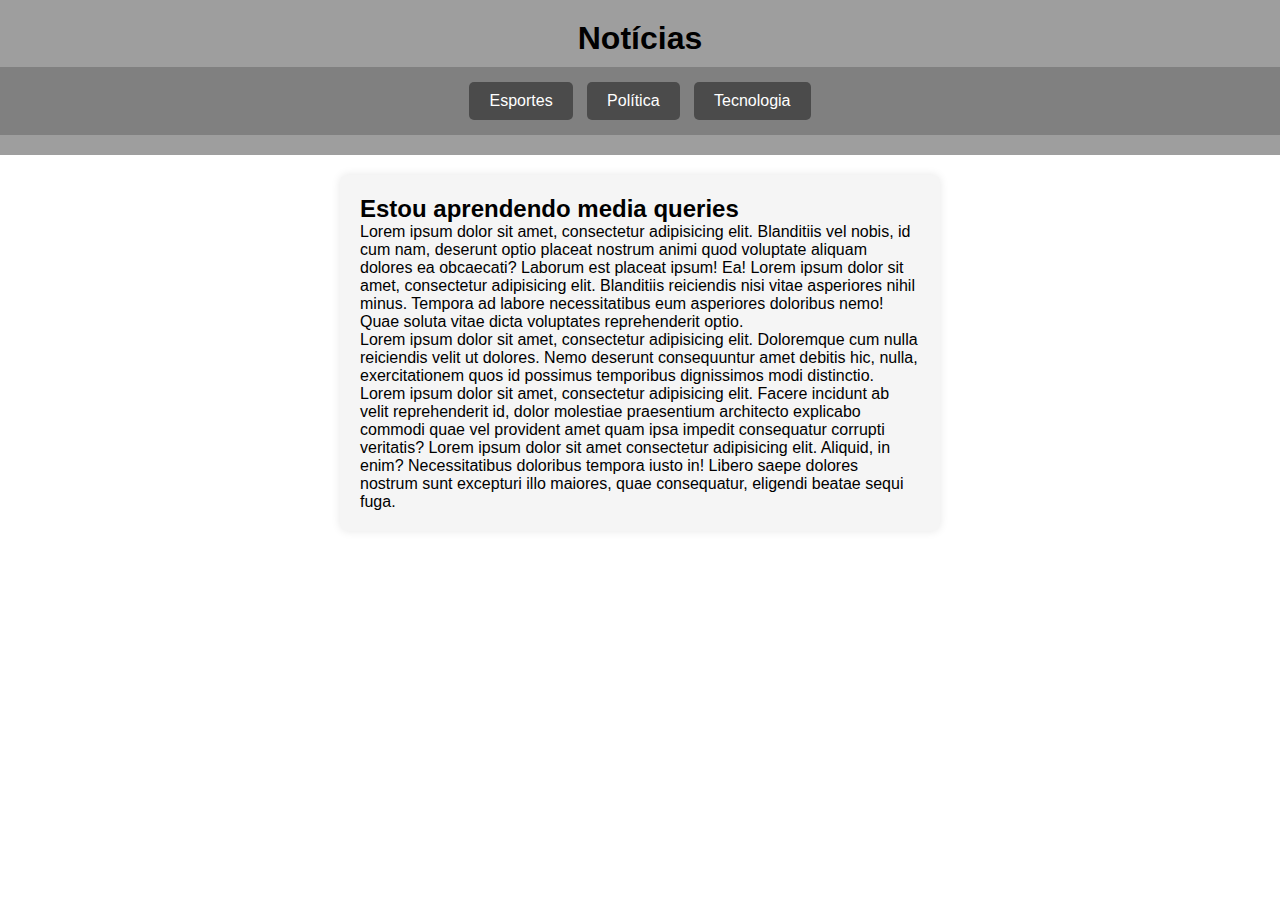
<file: mq001/index.html>
<!DOCTYPE html>
<html lang="pt-br">
<head>
    <meta charset="UTF-8">
    <meta http-equiv="X-UA-Compatible" content="IE=edge">
    <meta name="viewport" content="width=device-width, initial-scale=1.0">
    <title>Media Queries</title>
    <link rel="stylesheet" href="estilos/tela.css" media="screen">
    <link rel="stylesheet" href="estilos/impressora.css" media="print">
</head>
<body>
    <header>
        <h1>Notícias</h1>
        <nav>
            <ul>
                <li><a href="#">Esportes</a></li>
                <li><a href="#">Política</a></li>
                <li><a href="#">Tecnologia</a></li>
            </ul>
        </nav>
    </header>

    <main>
        <article>
            <h2>Estou aprendendo media queries</h2>

            <p>Lorem ipsum dolor sit amet, consectetur adipisicing elit. Blanditiis vel nobis, id cum nam, deserunt optio placeat nostrum animi quod voluptate aliquam dolores ea obcaecati? Laborum est placeat ipsum! Ea! Lorem ipsum dolor sit amet, consectetur adipisicing elit. Blanditiis reiciendis nisi vitae asperiores nihil minus. Tempora ad labore necessitatibus eum asperiores doloribus nemo! Quae soluta vitae dicta voluptates reprehenderit optio.</p>

            <p>Lorem ipsum dolor sit amet, consectetur adipisicing elit. Doloremque cum nulla reiciendis velit ut dolores. Nemo deserunt consequuntur amet debitis hic, nulla, exercitationem quos id possimus temporibus dignissimos modi distinctio. Lorem ipsum dolor sit amet, consectetur adipisicing elit. Facere incidunt ab velit reprehenderit id, dolor molestiae praesentium architecto explicabo commodi quae vel provident amet quam ipsa impedit consequatur corrupti veritatis? Lorem ipsum dolor sit amet consectetur adipisicing elit. Aliquid, in enim? Necessitatibus doloribus tempora iusto in! Libero saepe dolores nostrum sunt excepturi illo maiores, quae consequatur, eligendi beatae sequi fuga.</p>
        </article>
    </main>
</body>
</html>
</file>
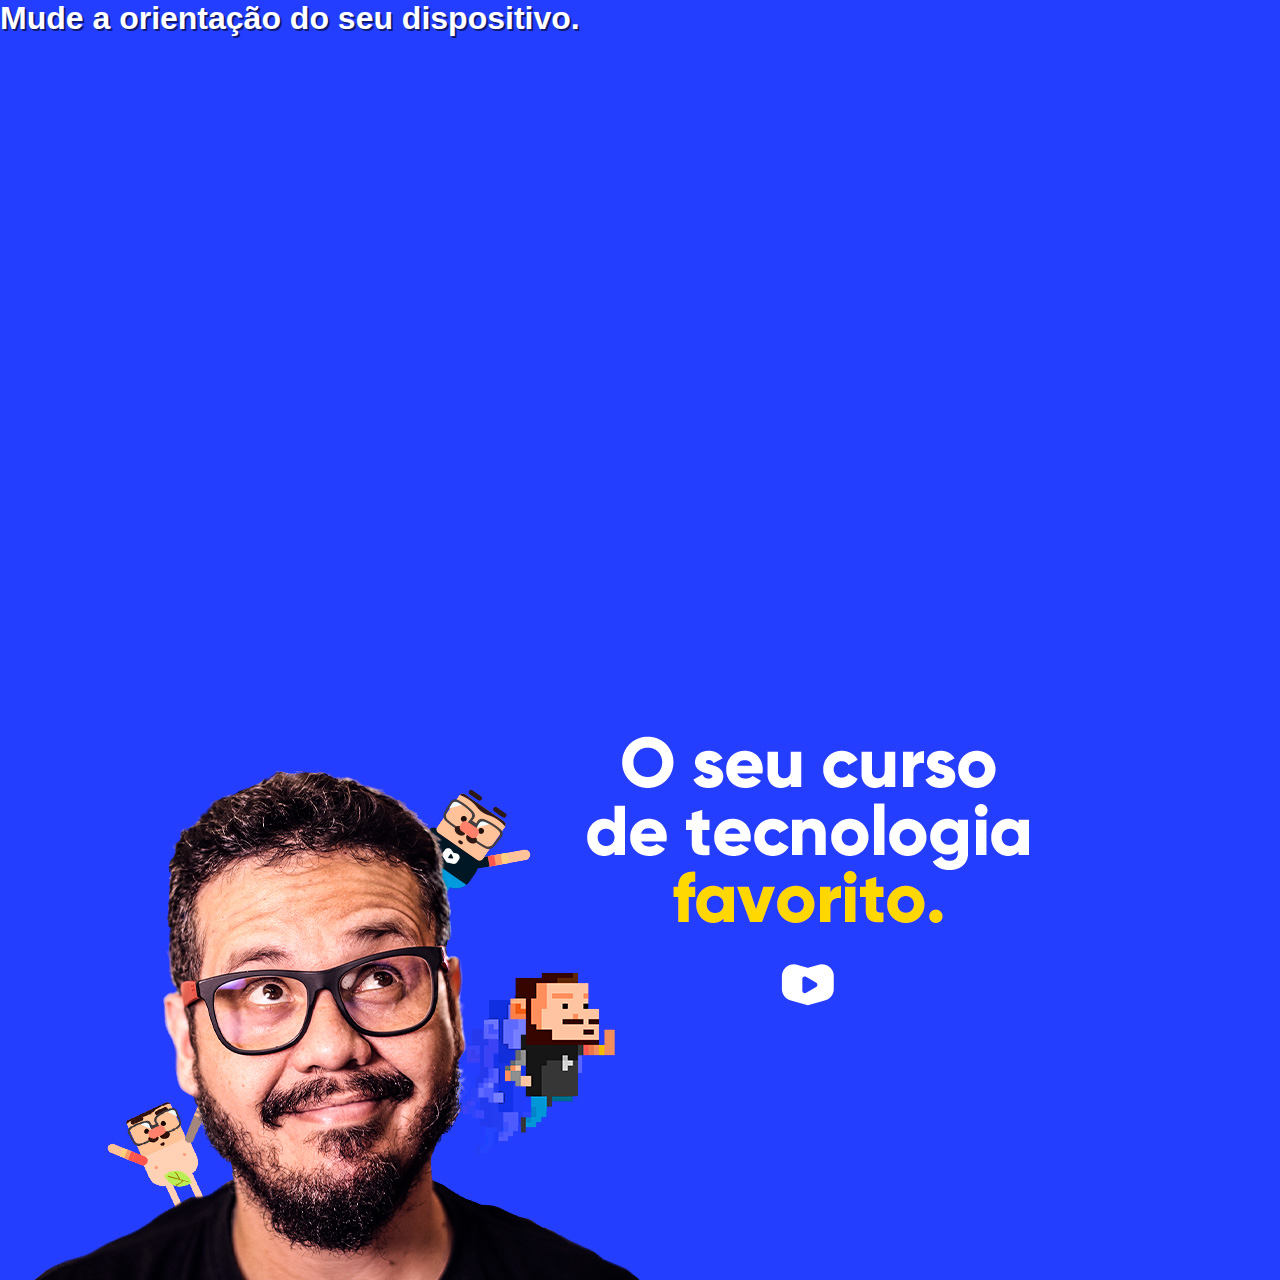
<file: mq002/index.html>
<!DOCTYPE html>
<html lang="pt-br">
<head>
    <meta charset="UTF-8">
    <meta http-equiv="X-UA-Compatible" content="IE=edge">
    <meta name="viewport" content="width=device-width, initial-scale=1.0">
    <title>Medea Queries</title>
    <link rel="stylesheet" href="estilos/style.css" media="all">
    <link rel="stylesheet" href="estilos/retrato.css" media="screen and (orientation: portrait)">
<link rel="stylesheet" href="estilos/paisagem.css" media="screen and (orientation: landscape)">

</head>
<body>
    <h1>Mude a orientação do seu dispositivo.</h1>
</body>
</html>
</file>
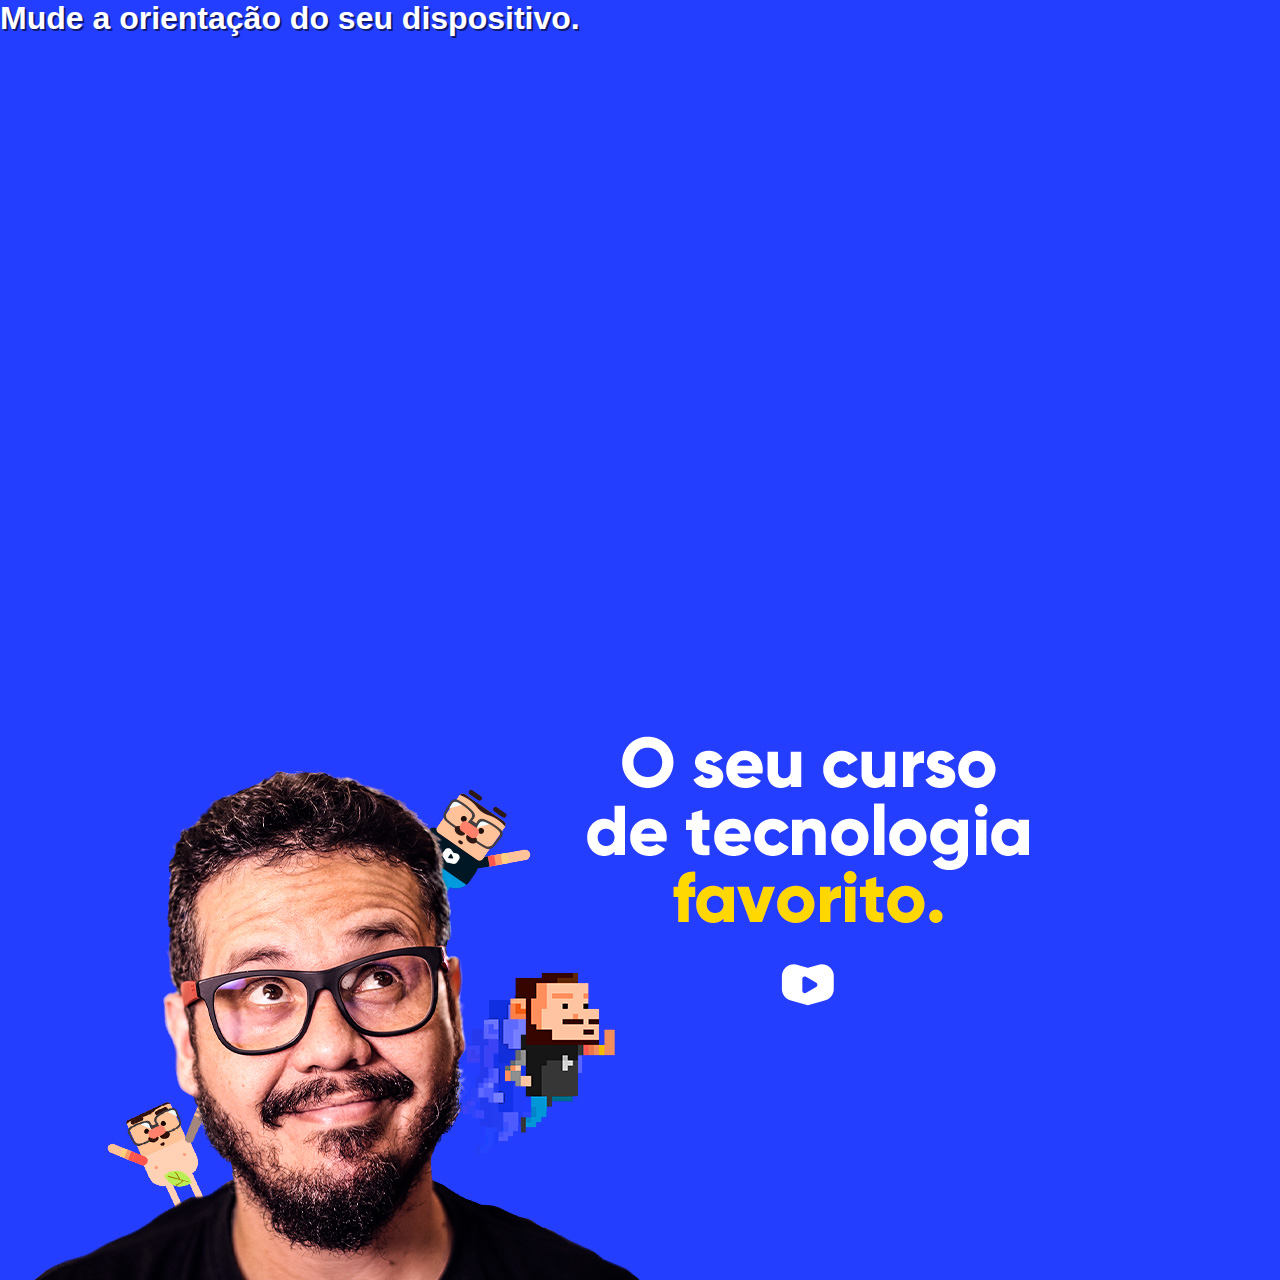
<file: mq003/index.html>
<!DOCTYPE html>
<html lang="pt-br">
<head>
    <meta charset="UTF-8">
    <meta http-equiv="X-UA-Compatible" content="IE=edge">
    <meta name="viewport" content="width=device-width, initial-scale=1.0">
    <title>Medea Queries</title>
    <style>
                /*Configurações gerais*/

        *{
            margin: 0px;
            padding: 0px;
            font-family: Arial, Helvetica, sans-serif;
        }
        html,body{
            width: 100vw;
            height: 100vw;
            background-color: #233eff;
            background-size: contain;
            background-repeat: no-repeat;
        }


        h1{
            color: white;
            text-shadow: 2px 2px 0px #101b70;
        }

                /*Configurações modo retrato*/
        @media screen and (orientation: portrait){
            
        body{
            background-image: url(../imagens/cev-portrait.jpg);
            background-position: center bottom;   
        }
            
        }

                /*Configurações modo paisagem*/
        @media screen and (orientation: landscape){
        body{
            background-image: url(../imagens/cev-landscape.jpg);
            background-position:left bottom;
         } 
        }
        
    </style>
</head>
<body>
    <h1>Mude a orientação do seu dispositivo.</h1>
</body>
</html>
</file>
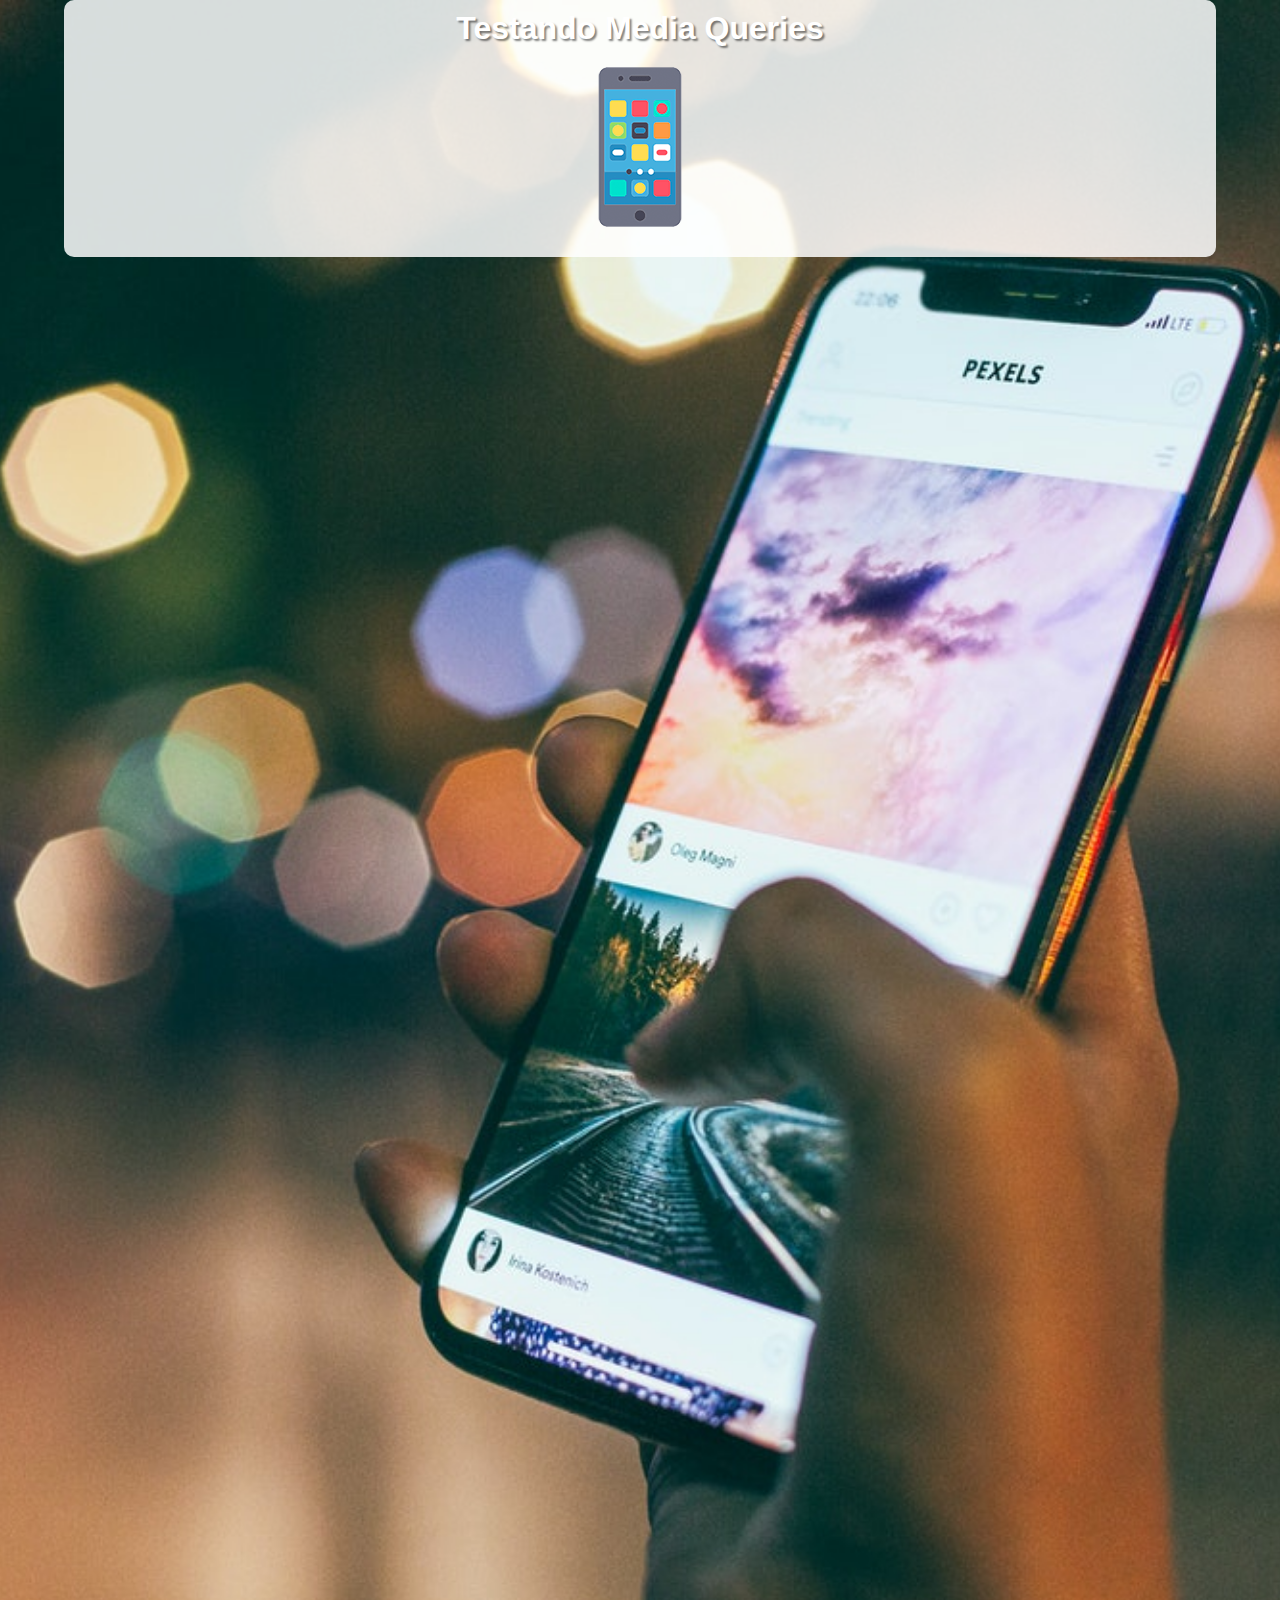
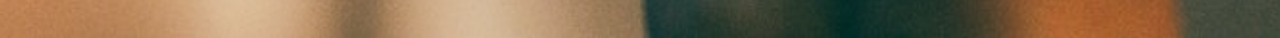
<file: mq004/index.html>
<!DOCTYPE html>
<html lang="pt-br">
<head>
    <meta charset="UTF-8">
    <meta http-equiv="X-UA-Compatible" content="IE=edge">
    <meta name="viewport" content="width=device-width, initial-scale=1.0">
    <title>Media Querie</title>
    <link rel="stylesheet" href="estilos/style.css" media="all">
    <link rel="stylesheet" href="estilos/media-query.css">
</head>
<body>
    <main>
        <h1>Testando Media Queries</h1>
        <img id="phone" src="imagem/icon-phone.png" alt="Acessando via smartphone">
        <img id="tablet" src="imagem/icon-tablet.png" alt="Acessando via tablet">
        <img id="print" src="imagem/icon-print.png" alt="Versão para impressão">
        <img id="pc" src="imagem/icon-pc.png" alt="Versão para computador">
        <img id="tv" src="imagem/icon-tv.png" alt="Versão para televisores">
    </main>
</body>
</html>
</file>
<file: mq001/estilos/tela.css>
@charset "UTF-8";

/* Estilos para telas */

* {
    margin: 0;
    padding: 0;
    box-sizing: border-box;
}

html {
    font-family: Arial, Helvetica, sans-serif;
    font-size: 1em;
}

header {
    background-color: rgb(158, 158, 158);
    padding: 20px 0;
    text-align: center;
}

header > h1 {
    margin-bottom: 10px;
}

nav > ul {
    list-style-type: none;
    background-color: gray;
    padding: 10px;
    text-align: center;
}

nav > ul > li {
    background-color: rgb(75, 75, 75);
    color: white;
    display: inline-block;
    padding: 10px 20px;
    margin: 5px;
    border-radius: 5px;
}

nav > ul > li > a {
    color: white;
    text-decoration: none;
}

nav > ul > li:hover {
    background-color: rgb(100, 100, 100);
}

article {
    max-width: 600px;
    display: block;
    margin: 20px auto;
    padding: 20px;
    background: #f5f5f5;
    border-radius: 8px;
    box-shadow: 0 0 10px rgba(0, 0, 0, 0.1);
}
</file>
<file: mq001/estilos/impressora.css>
@charset "UTF-8";

/* Estilos para impressora */

* {
    margin: 10px;
    padding: 10px;
    box-sizing: border-box;
}

html {
    font-family: 'Courier New', Courier, monospace;
    font-size: 1em;
    line-height: 1.5em;
}

nav {
    display: none;
}

article {
    width: 100%;
}

article::after {
    content: 'Esse artigo foi impresso através do site www.josimarcos.com';
    display: block;
    margin-top: 20px;
    font-size: 0.8em;
    font-style: italic;
    text-align: center;
}
kfq
</file>
<file: mq002/estilos/style.css>
@charset "UTF-8";

/*Configurações gerais*/

*{
    margin: 0px;
    padding: 0px;
    font-family: Arial, Helvetica, sans-serif;
}
html,body{
    width: 100vw;
    height: 100vw;
    background-color: #233eff;
    background-size: contain;
    background-repeat: no-repeat;
}


h1{
    color: white;
    text-shadow: 2px 2px 0px #101b70;
}
</file>
<file: mq002/estilos/retrato.css>
@charset "UTF-8";

/*Configurações modo retrato*/

body{
    background-image: url(../imagens/cev-portrait.jpg);
    background-position: center bottom;   
}
</file>
<file: mq002/estilos/paisagem.css>
@charset "UTF-8";

/*Configurações modo paisagem*/

body{
    background-image: url(../imagens/cev-landscape.jpg);
    background-position:left bottom;
}
</file>
<file: mq004/estilos/style.css>
@charset "UTF-8";

/*Mobile First*/

*{
    font-family: Arial, Helvetica, sans-serif;
    font-size: 1em;
    margin: 0px;
    padding: 0px;
    box-sizing: border-box;
}

html{

   height: 128vw;    
}

body{
    background: black url(../imagem/back-phone.jpg) no-repeat;
    background-size: cover;
    background-position: center center;
}

main{
    background-color: rgba(255, 255, 255, 0.842);
    width: 90vw;
    margin-top: 20px;
    margin: auto;
    border-radius: 10px;
    padding: 10px;
}

h1{
    text-align: center;
    color: white;
    font-size: 2em;
    text-shadow: 2px 2px 2px rgba(0, 0, 0, 0.493);
}

img{
    display: block;
    margin: auto;
}

img#phone {display: block;}
img#tablet {display: none;}
img#print {display: none;}
img#pc {display: none;}
img#tv {display: none;}
</file>
<file: mq004/estilos/media-query.css>
@charset "UTF-8";

/*Todas as midias*/

/*Typical Device Breakpints

Pequenas telas:
min: 0px – max: 479px

Celular:
min: 480px – max: 767px

Tablet:
min: 768px – max: 1023px

Desktop:
min: 1024px – max: 1439px

Grandes telas:
min: 1440px – sem máximo definido 
*/




@media print{

}

@media screen and (min-width:768px)  and (max-width:1023) {
    body{
        background-image: url(../imagens/back-tablet.jpg);
    }
}
@media screen and (min-width:1023px)  and (max-width:1439) {
    
}
@media screen and (min-width:1439px){
    
}
</file>
